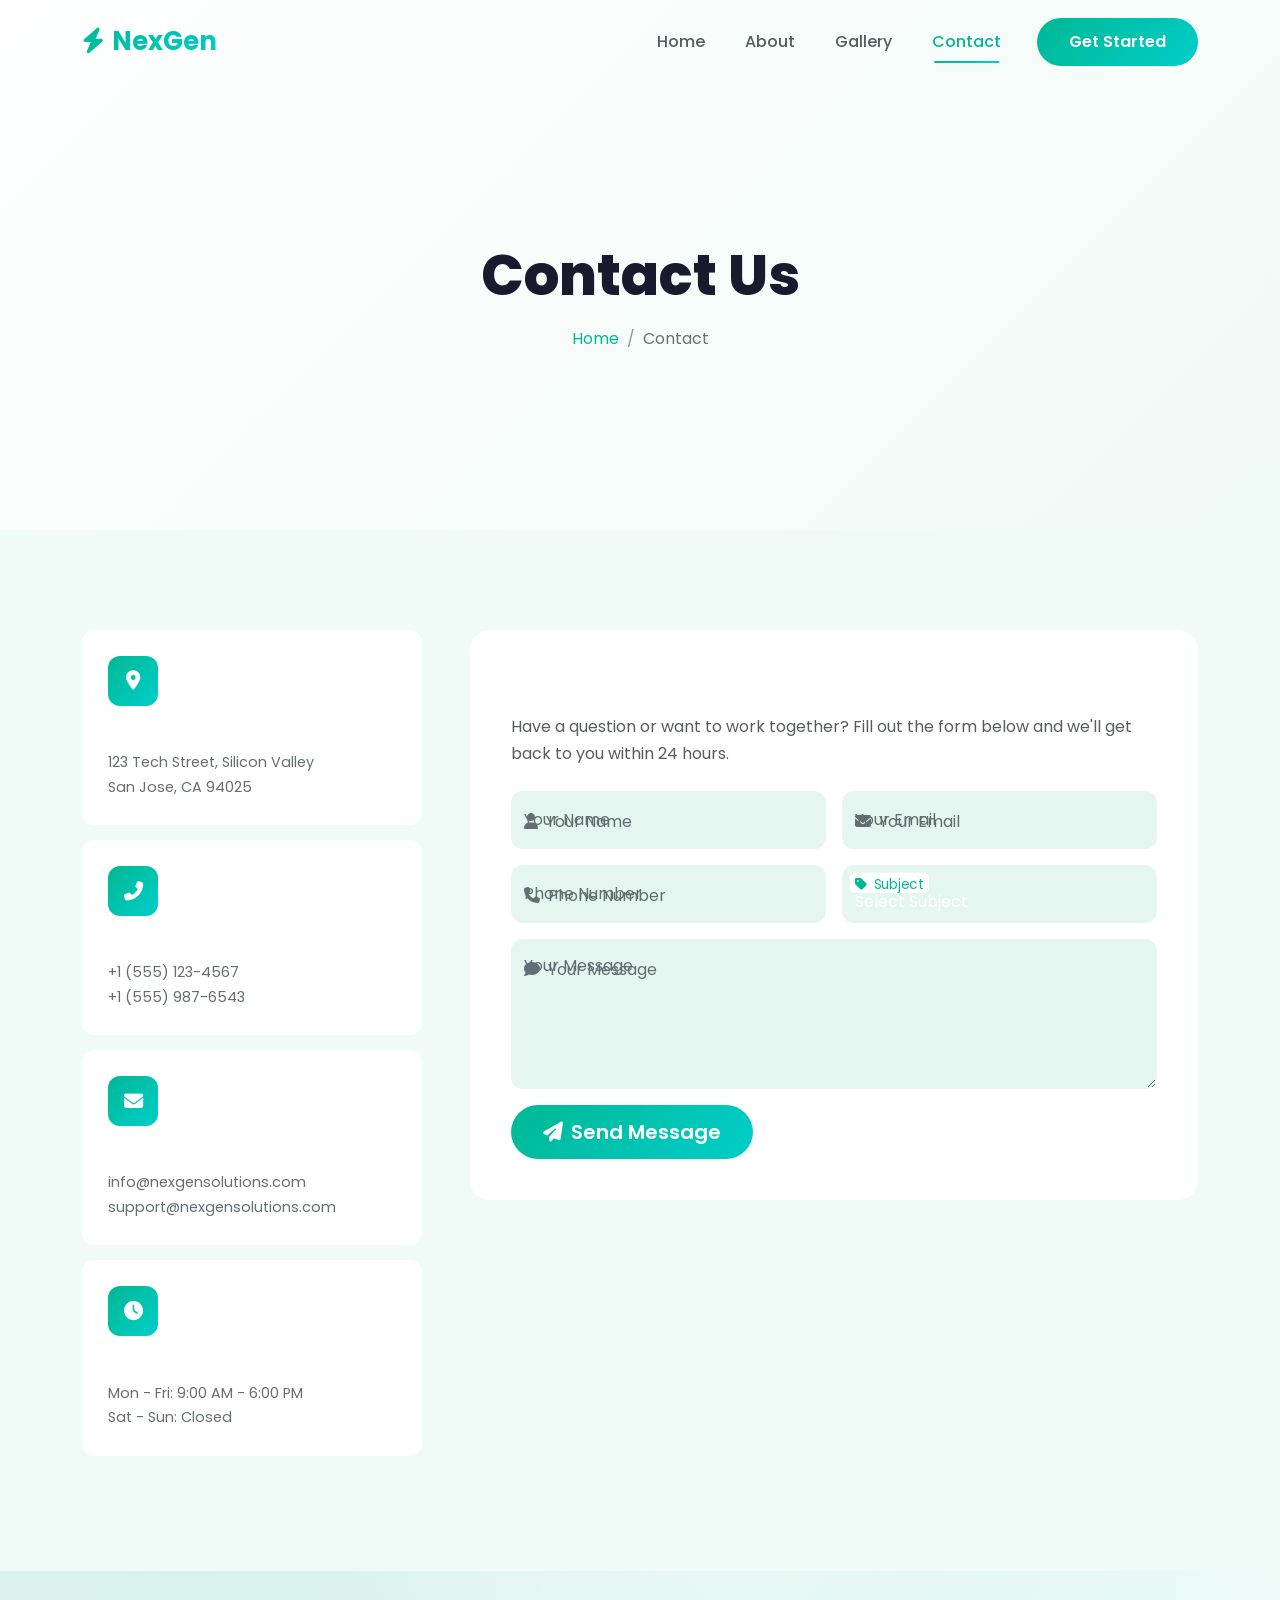
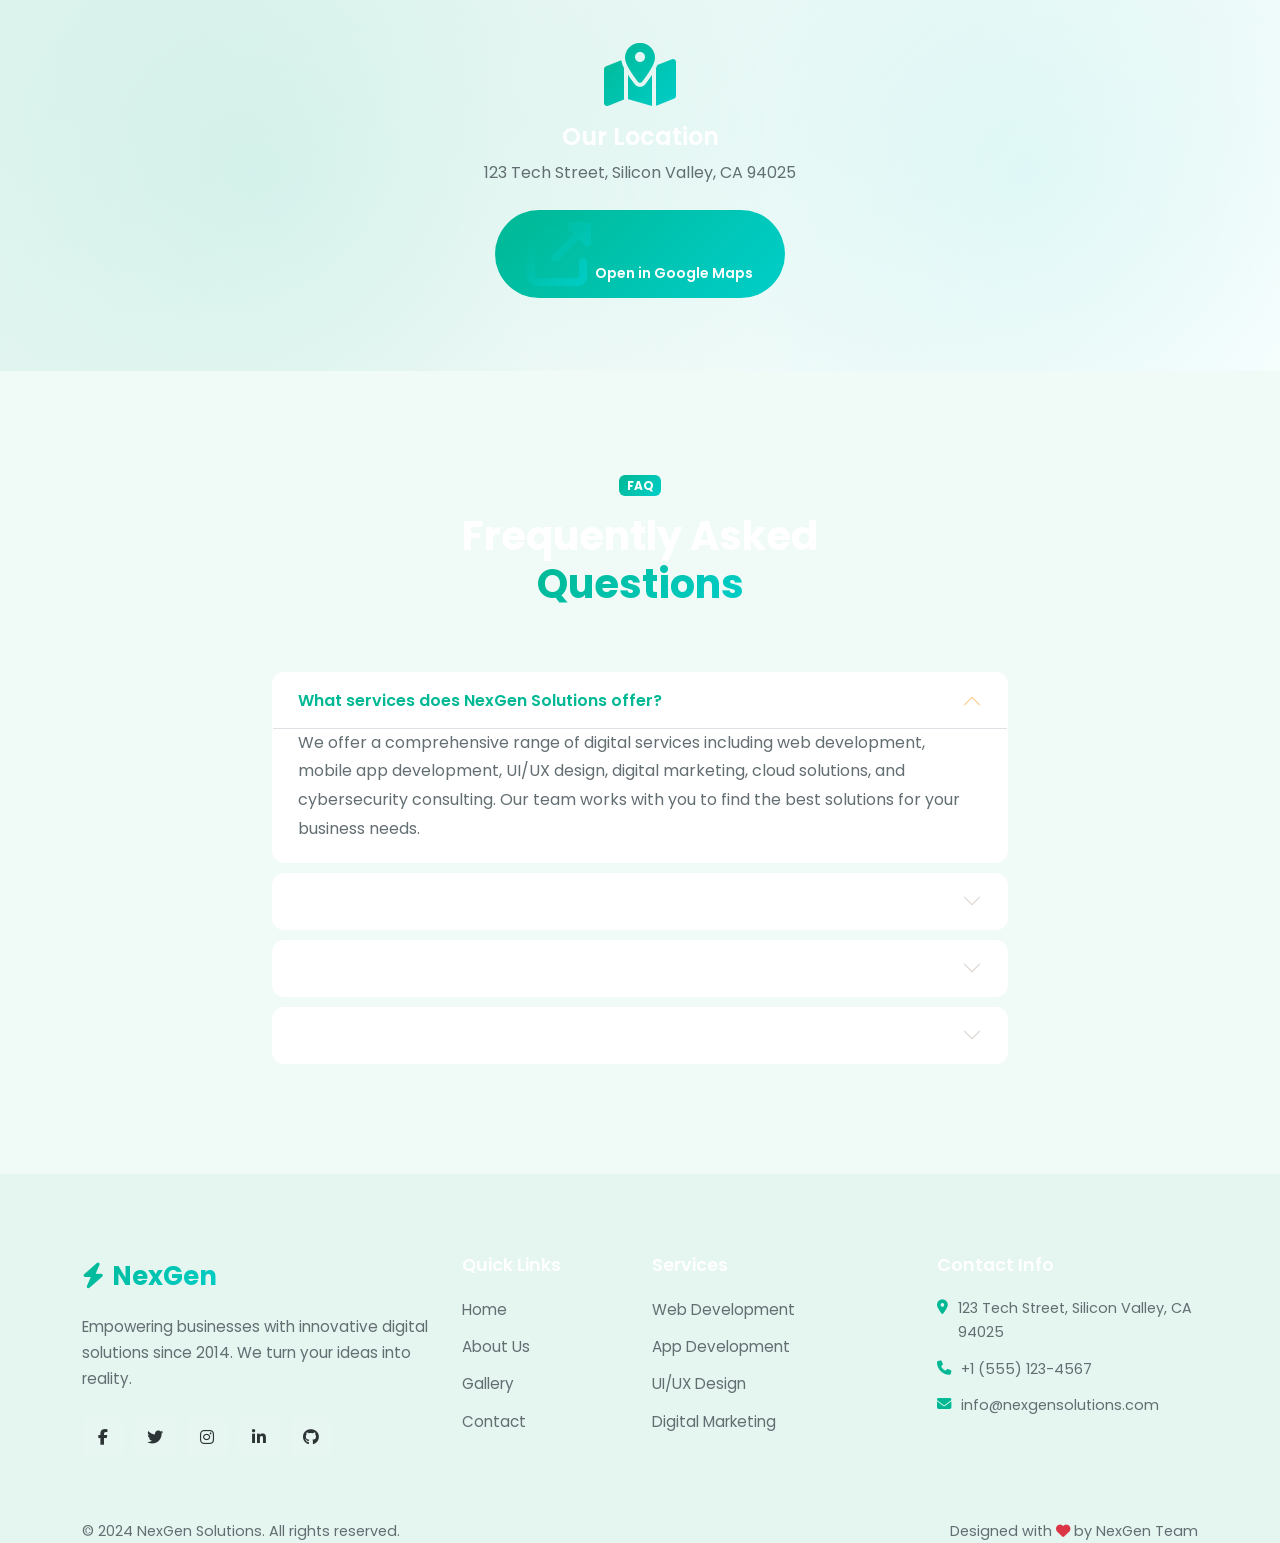
<file: contact.html>
<!DOCTYPE html>
<html lang="en">
<head>
    <meta charset="UTF-8">
    <meta name="viewport" content="width=device-width, initial-scale=1.0">
    <meta name="description" content="Get in touch with NexGen Solutions. Contact us for web development, app design, and digital marketing services.">
    <meta name="keywords" content="contact us, get in touch, support, inquiry, NexGen Solutions">
    <meta name="author" content="NexGen Solutions">
    <title>NexGen Solutions | Contact Us</title>
    <!-- Bootstrap 5 CSS -->
    <link href="https://cdn.jsdelivr.net/npm/bootstrap@5.3.2/dist/css/bootstrap.min.css" rel="stylesheet">
    <!-- Font Awesome -->
    <link rel="stylesheet" href="https://cdnjs.cloudflare.com/ajax/libs/font-awesome/6.5.1/css/all.min.css">
    <!-- Google Fonts -->
    <link href="https://fonts.googleapis.com/css2?family=Poppins:wght@300;400;500;600;700;800&display=swap" rel="stylesheet">
    <!-- Custom CSS -->
    <link rel="stylesheet" href="style.css">
</head>
<body>

    <!-- ==================== NAVIGATION ==================== -->
    <nav class="navbar navbar-expand-lg navbar-dark fixed-top" id="mainNav">
        <div class="container">
            <a class="navbar-brand fw-bold" href="index.html">
                <i class="fas fa-bolt me-2"></i>NexGen
            </a>
            <button class="navbar-toggler" type="button" data-bs-toggle="collapse" data-bs-target="#navbarNav" aria-controls="navbarNav" aria-expanded="false" aria-label="Toggle navigation">
                <span class="navbar-toggler-icon"></span>
            </button>
            <div class="collapse navbar-collapse" id="navbarNav">
                <ul class="navbar-nav ms-auto">
                    <li class="nav-item">
                        <a class="nav-link" href="index.html">Home</a>
                    </li>
                    <li class="nav-item">
                        <a class="nav-link" href="about.html">About</a>
                    </li>
                    <li class="nav-item">
                        <a class="nav-link" href="gallery.html">Gallery</a>
                    </li>
                    <li class="nav-item">
                        <a class="nav-link active" href="contact.html">Contact</a>
                    </li>
                </ul>
                <a href="contact.html" class="btn btn-accent ms-lg-3 mt-3 mt-lg-0">Get Started</a>
            </div>
        </div>
    </nav>

    <!-- ==================== PAGE HERO ==================== -->
    <section class="page-hero">
        <div class="hero-overlay"></div>
        <div class="container position-relative z-1">
            <div class="row min-vh-50 align-items-center">
                <div class="col-lg-8 mx-auto text-center">
                    <h1 class="page-hero-title animate__animated animate__fadeInUp">Contact Us</h1>
                    <nav aria-label="breadcrumb">
                        <ol class="breadcrumb justify-content-center animate__animated animate__fadeInUp animate__delay-1s">
                            <li class="breadcrumb-item"><a href="index.html">Home</a></li>
                            <li class="breadcrumb-item active" aria-current="page">Contact</li>
                        </ol>
                    </nav>
                </div>
            </div>
        </div>
    </section>

    <!-- ==================== CONTACT SECTION ==================== -->
    <section class="section-padding">
        <div class="container">
            <div class="row g-5">
                <!-- Contact Info Cards -->
                <div class="col-lg-4" data-aos="fade-right">
                    <div class="contact-info-card">
                        <div class="contact-info-icon">
                            <i class="fas fa-map-marker-alt"></i>
                        </div>
                        <h5>Our Address</h5>
                        <p>123 Tech Street, Silicon Valley<br>San Jose, CA 94025</p>
                    </div>
                    <div class="contact-info-card">
                        <div class="contact-info-icon">
                            <i class="fas fa-phone-alt"></i>
                        </div>
                        <h5>Phone Number</h5>
                        <p>+1 (555) 123-4567<br>+1 (555) 987-6543</p>
                    </div>
                    <div class="contact-info-card">
                        <div class="contact-info-icon">
                            <i class="fas fa-envelope"></i>
                        </div>
                        <h5>Email Address</h5>
                        <p>info@nexgensolutions.com<br>support@nexgensolutions.com</p>
                    </div>
                    <div class="contact-info-card">
                        <div class="contact-info-icon">
                            <i class="fas fa-clock"></i>
                        </div>
                        <h5>Working Hours</h5>
                        <p>Mon - Fri: 9:00 AM - 6:00 PM<br>Sat - Sun: Closed</p>
                    </div>
                </div>

                <!-- Contact Form -->
                <div class="col-lg-8" data-aos="fade-left">
                    <div class="contact-form-wrapper">
                        <h3 class="mb-2">Send Us a Message</h3>
                        <p class="text-muted mb-4">Have a question or want to work together? Fill out the form below and we'll get back to you within 24 hours.</p>
                        <form id="contactForm" novalidate>
                            <div class="row g-3">
                                <div class="col-md-6">
                                    <div class="form-floating">
                                        <input type="text" class="form-control" id="name" name="name" placeholder="Your Name" required>
                                        <label for="name"><i class="fas fa-user me-2"></i>Your Name</label>
                                        <div class="invalid-feedback">Please enter your name.</div>
                                    </div>
                                </div>
                                <div class="col-md-6">
                                    <div class="form-floating">
                                        <input type="email" class="form-control" id="email" name="email" placeholder="Your Email" required>
                                        <label for="email"><i class="fas fa-envelope me-2"></i>Your Email</label>
                                        <div class="invalid-feedback">Please enter a valid email address.</div>
                                    </div>
                                </div>
                                <div class="col-md-6">
                                    <div class="form-floating">
                                        <input type="tel" class="form-control" id="phone" name="phone" placeholder="Phone Number" required>
                                        <label for="phone"><i class="fas fa-phone me-2"></i>Phone Number</label>
                                        <div class="invalid-feedback">Please enter a valid phone number.</div>
                                    </div>
                                </div>
                                <div class="col-md-6">
                                    <div class="form-floating">
                                        <select class="form-select" id="subject" name="subject" required>
                                            <option value="" selected disabled>Select Subject</option>
                                            <option value="web">Web Development</option>
                                            <option value="app">App Development</option>
                                            <option value="design">UI/UX Design</option>
                                            <option value="marketing">Digital Marketing</option>
                                            <option value="other">Other</option>
                                        </select>
                                        <label for="subject"><i class="fas fa-tag me-2"></i>Subject</label>
                                        <div class="invalid-feedback">Please select a subject.</div>
                                    </div>
                                </div>
                                <div class="col-12">
                                    <div class="form-floating">
                                        <textarea class="form-control" id="message" name="message" placeholder="Your Message" style="height: 150px" required></textarea>
                                        <label for="message"><i class="fas fa-comment me-2"></i>Your Message</label>
                                        <div class="invalid-feedback">Please enter your message.</div>
                                    </div>
                                </div>
                                <div class="col-12">
                                    <button type="submit" class="btn btn-accent btn-lg" id="submitBtn">
                                        <i class="fas fa-paper-plane me-2"></i>Send Message
                                    </button>
                                    <div id="formSuccess" class="alert alert-success mt-3 d-none" role="alert">
                                        <i class="fas fa-check-circle me-2"></i>Thank you! Your message has been sent successfully. We'll get back to you soon.
                                    </div>
                                </div>
                            </div>
                        </form>
                    </div>
                </div>
            </div>
        </div>
    </section>

    <!-- ==================== MAP SECTION ==================== -->
    <section class="map-section">
        <div class="container-fluid p-0">
            <div class="map-wrapper">
                <div class="map-placeholder" id="mapPlaceholder">
                    <div class="map-overlay-content">
                        <i class="fas fa-map-marked-alt mb-3"></i>
                        <h4>Our Location</h4>
                        <p>123 Tech Street, Silicon Valley, CA 94025</p>
                        <a href="https://maps.google.com/?q=Silicon+Valley+CA" target="_blank" class="btn btn-accent btn-sm mt-2">
                            <i class="fas fa-external-link-alt me-1"></i>Open in Google Maps
                        </a>
                    </div>
                </div>
            </div>
        </div>
    </section>

    <!-- ==================== FAQ SECTION ==================== -->
    <section class="section-padding bg-dark-alt">
        <div class="container">
            <div class="row mb-5">
                <div class="col-lg-6 mx-auto text-center">
                    <span class="badge bg-accent mb-3">FAQ</span>
                    <h2 class="section-title">Frequently Asked <span class="text-gradient">Questions</span></h2>
                </div>
            </div>
            <div class="row">
                <div class="col-lg-8 mx-auto">
                    <div class="accordion" id="faqAccordion">
                        <div class="accordion-item">
                            <h2 class="accordion-header">
                                <button class="accordion-button" type="button" data-bs-toggle="collapse" data-bs-target="#faq1">
                                    What services does NexGen Solutions offer?
                                </button>
                            </h2>
                            <div id="faq1" class="accordion-collapse collapse show" data-bs-parent="#faqAccordion">
                                <div class="accordion-body">
                                    We offer a comprehensive range of digital services including web development, mobile app development, UI/UX design, digital marketing, cloud solutions, and cybersecurity consulting. Our team works with you to find the best solutions for your business needs.
                                </div>
                            </div>
                        </div>
                        <div class="accordion-item">
                            <h2 class="accordion-header">
                                <button class="accordion-button collapsed" type="button" data-bs-toggle="collapse" data-bs-target="#faq2">
                                    How long does a typical project take?
                                </button>
                            </h2>
                            <div id="faq2" class="accordion-collapse collapse" data-bs-parent="#faqAccordion">
                                <div class="accordion-body">
                                    Project timelines vary based on scope and complexity. A simple website may take 2-4 weeks, while a complex web application could take 3-6 months. We provide detailed timelines during our initial consultation and keep you updated throughout the process.
                                </div>
                            </div>
                        </div>
                        <div class="accordion-item">
                            <h2 class="accordion-header">
                                <button class="accordion-button collapsed" type="button" data-bs-toggle="collapse" data-bs-target="#faq3">
                                    Do you offer ongoing support and maintenance?
                                </button>
                            </h2>
                            <div id="faq3" class="accordion-collapse collapse" data-bs-parent="#faqAccordion">
                                <div class="accordion-body">
                                    Yes! We offer flexible maintenance and support packages to keep your digital products running smoothly. Our plans include regular updates, security patches, performance monitoring, and technical support.
                                </div>
                            </div>
                        </div>
                        <div class="accordion-item">
                            <h2 class="accordion-header">
                                <button class="accordion-button collapsed" type="button" data-bs-toggle="collapse" data-bs-target="#faq4">
                                    What is your pricing structure?
                                </button>
                            </h2>
                            <div id="faq4" class="accordion-collapse collapse" data-bs-parent="#faqAccordion">
                                <div class="accordion-body">
                                    Our pricing is project-based and depends on the requirements and scope. We offer competitive rates and transparent pricing with no hidden fees. Contact us for a free consultation and custom quote tailored to your needs.
                                </div>
                            </div>
                        </div>
                    </div>
                </div>
            </div>
        </div>
    </section>

    <!-- ==================== FOOTER ==================== -->
    <footer class="site-footer">
        <div class="container">
            <div class="row g-4">
                <div class="col-lg-4 col-md-6">
                    <div class="footer-brand">
                        <a href="index.html"><i class="fas fa-bolt me-2"></i>NexGen</a>
                    </div>
                    <p class="footer-desc">Empowering businesses with innovative digital solutions since 2014. We turn your ideas into reality.</p>
                    <div class="social-links">
                        <a href="#"><i class="fab fa-facebook-f"></i></a>
                        <a href="#"><i class="fab fa-twitter"></i></a>
                        <a href="#"><i class="fab fa-instagram"></i></a>
                        <a href="#"><i class="fab fa-linkedin-in"></i></a>
                        <a href="#"><i class="fab fa-github"></i></a>
                    </div>
                </div>
                <div class="col-lg-2 col-md-6">
                    <h5 class="footer-title">Quick Links</h5>
                    <ul class="footer-links">
                        <li><a href="index.html">Home</a></li>
                        <li><a href="about.html">About Us</a></li>
                        <li><a href="gallery.html">Gallery</a></li>
                        <li><a href="contact.html">Contact</a></li>
                    </ul>
                </div>
                <div class="col-lg-3 col-md-6">
                    <h5 class="footer-title">Services</h5>
                    <ul class="footer-links">
                        <li><a href="#">Web Development</a></li>
                        <li><a href="#">App Development</a></li>
                        <li><a href="#">UI/UX Design</a></li>
                        <li><a href="#">Digital Marketing</a></li>
                    </ul>
                </div>
                <div class="col-lg-3 col-md-6">
                    <h5 class="footer-title">Contact Info</h5>
                    <ul class="footer-contact">
                        <li><i class="fas fa-map-marker-alt"></i> 123 Tech Street, Silicon Valley, CA 94025</li>
                        <li><i class="fas fa-phone"></i> +1 (555) 123-4567</li>
                        <li><i class="fas fa-envelope"></i> info@nexgensolutions.com</li>
                    </ul>
                </div>
            </div>
            <hr class="footer-divider">
            <div class="row align-items-center">
                <div class="col-md-6 text-center text-md-start">
                    <p class="footer-copyright">&copy; 2024 NexGen Solutions. All rights reserved.</p>
                </div>
                <div class="col-md-6 text-center text-md-end">
                    <p class="footer-copyright">Designed with <i class="fas fa-heart text-danger"></i> by NexGen Team</p>
                </div>
            </div>
        </div>
    </footer>

    <!-- Back to Top Button -->
    <a href="#hero" class="back-to-top" id="backToTop">
        <i class="fas fa-chevron-up"></i>
    </a>

    <!-- Bootstrap JS -->
    <script src="https://cdn.jsdelivr.net/npm/bootstrap@5.3.2/dist/js/bootstrap.bundle.min.js"></script>
    <!-- Custom JS -->
    <script src="script.js"></script>
</body>
</html>
</file>
<file: style.css>
/* ========================================
   NexGen Solutions - Main Stylesheet
   ======================================== */

/* ==================== CSS VARIABLES ==================== */
:root {
    --primary: #00b894;
    --primary-dark: #00a381;
    --accent: #00b894;
    --accent-dark: #009b7d;
    --dark: #f0faf7;
    --dark-alt: #e5f5f0;
    --dark-card: #ffffff;
    --dark-lighter: #f8fdfb;
    --gray-100: #f8f9fa;
    --gray-200: #e9ecef;
    --gray-300: #dee2e6;
    --gray-400: #ced4da;
    --gray-500: #6c757d;
    --gray-600: #495057;
    --text-light: #2d3436;
    --text-muted: #636e72;
    --gradient-primary: linear-gradient(135deg, #00b894, #00cec9);
    --gradient-accent: linear-gradient(135deg, #00cec9, #00b894);
    --shadow: 0 10px 40px rgba(0, 0, 0, 0.08);
    --shadow-lg: 0 20px 60px rgba(0, 0, 0, 0.12);
    --transition: all 0.3s cubic-bezier(0.4, 0, 0.2, 1);
    --radius: 12px;
    --radius-lg: 20px;
}

/* ==================== GLOBAL STYLES ==================== */
* {
    margin: 0;
    padding: 0;
    box-sizing: border-box;
}

html {
    scroll-behavior: smooth;
    scroll-padding-top: 80px;
}

body {
    font-family: 'Poppins', sans-serif;
    background-color: var(--dark);
    color: var(--text-light);
    line-height: 1.7;
    overflow-x: hidden;
}

::selection {
    background: var(--primary);
    color: white;
}

::-webkit-scrollbar {
    width: 8px;
}

::-webkit-scrollbar-track {
    background: var(--dark);
}

::-webkit-scrollbar-thumb {
    background: var(--primary);
    border-radius: 4px;
}

::-webkit-scrollbar-thumb:hover {
    background: var(--accent);
}

a {
    text-decoration: none;
    color: var(--accent);
    transition: var(--transition);
}

a:hover {
    color: var(--primary-dark);
}

img {
    max-width: 100%;
    height: auto;
}

/* ==================== UTILITY CLASSES ==================== */
.text-gradient {
    background: var(--gradient-primary);
    -webkit-background-clip: text;
    -webkit-text-fill-color: transparent;
    background-clip: text;
}

.bg-accent {
    background: var(--gradient-primary) !important;
    border: none;
}

.bg-accent-soft {
    background: rgba(0, 206, 201, 0.15);
    color: var(--accent);
    border: 1px solid rgba(0, 206, 201, 0.3);
}

.btn-accent {
    background: var(--gradient-primary);
    color: white;
    border: none;
    padding: 12px 32px;
    border-radius: 50px;
    font-weight: 600;
    transition: var(--transition);
    position: relative;
    overflow: hidden;
}

.btn-accent::before {
    content: '';
    position: absolute;
    top: 0;
    left: -100%;
    width: 100%;
    height: 100%;
    background: linear-gradient(90deg, transparent, rgba(255,255,255,0.2), transparent);
    transition: 0.5s;
}

.btn-accent:hover {
    transform: translateY(-3px);
    box-shadow: 0 10px 30px rgba(0, 184, 148, 0.4);
    color: white;
}

.btn-accent:hover::before {
    left: 100%;
}

.section-padding {
    padding: 100px 0;
}

.section-title {
    font-size: 2.5rem;
    font-weight: 700;
    color: white;
    margin-bottom: 1rem;
}

.z-1 {
    position: relative;
    z-index: 1;
}

/* ==================== NAVIGATION ==================== */
#mainNav {
    padding: 15px 0;
    transition: var(--transition);
    background: transparent;
}

#mainNav.scrolled {
    background: rgba(255, 255, 255, 0.95);
    backdrop-filter: blur(20px);
    padding: 10px 0;
    box-shadow: 0 5px 30px rgba(0, 0, 0, 0.1);
}

#mainNav .navbar-brand {
    font-size: 1.6rem;
    background: var(--gradient-primary);
    -webkit-background-clip: text;
    -webkit-text-fill-color: transparent;
    background-clip: text;
}

#mainNav .nav-link {
    color: rgba(45, 52, 54, 0.8);
    font-weight: 500;
    padding: 8px 20px !important;
    position: relative;
    transition: var(--transition);
}

#mainNav .nav-link::after {
    content: '';
    position: absolute;
    bottom: 0;
    left: 50%;
    width: 0;
    height: 2px;
    background: var(--gradient-primary);
    transition: var(--transition);
    transform: translateX(-50%);
}

#mainNav .nav-link:hover,
#mainNav .nav-link.active {
    color: var(--primary);
}

#mainNav .nav-link:hover::after,
#mainNav .nav-link.active::after {
    width: 60%;
}

/* ==================== HERO SECTION ==================== */
.hero-section {
    min-height: 100vh;
    background: url('https://images.unsplash.com/photo-1451187580459-43490279c0fa?w=1920&h=1080&fit=crop') center/cover no-repeat;
    position: relative;
    display: flex;
    align-items: center;
}

.hero-overlay {
    position: absolute;
    inset: 0;
    background: linear-gradient(135deg, rgba(255, 255, 255, 0.7), rgba(240, 250, 247, 0.6));
}

.hero-particles {
    position: absolute;
    inset: 0;
    overflow: hidden;
}

.hero-title {
    font-size: 4rem;
    font-weight: 800;
    color: #1a1a2e;
    line-height: 1.1;
    margin-bottom: 1.5rem;
}

.hero-subtitle {
    font-size: 1.2rem;
    color: #4a4a6a;
    max-width: 600px;
    margin-bottom: 2rem;
}

.hero-buttons .btn {
    margin-bottom: 10px;
}

.hero-stats {
    display: flex;
    gap: 40px;
}

.stat-item h3 {
    font-size: 2.5rem;
    font-weight: 800;
    background: var(--gradient-primary);
    -webkit-background-clip: text;
    -webkit-text-fill-color: transparent;
    background-clip: text;
    margin-bottom: 0;
}

.stat-item p {
    color: #636e72;
    font-size: 0.9rem;
    margin-bottom: 0;
}

/* Scroll Indicator */
.hero-scroll {
    position: absolute;
    bottom: 30px;
    left: 50%;
    transform: translateX(-50%);
    z-index: 1;
}

.scroll-indicator {
    display: flex;
    flex-direction: column;
    align-items: center;
    color: rgba(45, 52, 54, 0.6);
    font-size: 0.8rem;
    text-decoration: none;
}

.mouse {
    width: 26px;
    height: 40px;
    border: 2px solid rgba(45, 52, 54, 0.4);
    border-radius: 13px;
    position: relative;
    margin-bottom: 10px;
}

.wheel {
    width: 4px;
    height: 8px;
    background: var(--accent);
    border-radius: 2px;
    position: absolute;
    top: 6px;
    left: 50%;
    transform: translateX(-50%);
    animation: scroll-wheel 1.5s ease-in-out infinite;
}

@keyframes scroll-wheel {
    0%, 100% { opacity: 1; transform: translateX(-50%) translateY(0); }
    50% { opacity: 0.3; transform: translateX(-50%) translateY(12px); }
}

/* ==================== PAGE HERO (Inner Pages) ==================== */
.page-hero {
    min-height: 50vh;
    background: url('https://images.unsplash.com/photo-1488590528505-98d2b5aba04b?w=1920&h=800&fit=crop') center/cover no-repeat;
    position: relative;
    display: flex;
    align-items: center;
    padding-top: 80px;
}

.page-hero::before {
    content: '';
    position: absolute;
    inset: 0;
    background: linear-gradient(135deg, rgba(255, 255, 255, 0.8), rgba(240, 250, 247, 0.7));
}

.page-hero-title {
    font-size: 3.5rem;
    font-weight: 800;
    color: #1a1a2e;
    margin-bottom: 1rem;
}

.page-hero .breadcrumb {
    background: transparent;
}

.page-hero .breadcrumb-item a {
    color: var(--primary);
}

.page-hero .breadcrumb-item.active {
    color: rgba(45, 52, 54, 0.7);
}

.page-hero .breadcrumb-item + .breadcrumb-item::before {
    color: rgba(45, 52, 54, 0.5);
}

.min-vh-50 {
    min-height: 50vh;
}

/* ==================== FEATURE CARDS ==================== */
.feature-card {
    background: var(--dark-card);
    border: 1px solid rgba(0, 0, 0, 0.06);
    border-radius: var(--radius-lg);
    padding: 40px 30px;
    transition: var(--transition);
    height: 100%;
    position: relative;
    overflow: hidden;
    box-shadow: var(--shadow);
}

.feature-card::before {
    content: '';
    position: absolute;
    top: 0;
    left: 0;
    right: 0;
    height: 3px;
    background: var(--gradient-primary);
    transform: scaleX(0);
    transition: var(--transition);
}

.feature-card:hover {
    transform: translateY(-10px);
    border-color: rgba(0, 184, 148, 0.3);
    box-shadow: 0 20px 50px rgba(0, 184, 148, 0.12);
}

.feature-card:hover::before {
    transform: scaleX(1);
}

.feature-icon {
    width: 70px;
    height: 70px;
    background: var(--gradient-primary);
    border-radius: 16px;
    display: flex;
    align-items: center;
    justify-content: center;
    font-size: 1.5rem;
    color: white;
    margin-bottom: 1.5rem;
    transition: var(--transition);
}

.feature-card:hover .feature-icon {
    transform: rotateY(180deg);
}

.feature-card h4 {
    color: #1a1a2e;
    font-weight: 600;
    margin-bottom: 1rem;
}

.feature-card p {
    color: #636e72;
    margin-bottom: 1.5rem;
}

.feature-link {
    color: var(--accent);
    font-weight: 500;
    font-size: 0.95rem;
}

.feature-link:hover {
    color: var(--primary-dark);
}

/* ==================== ABOUT SECTION ==================== */
.about-image-wrapper {
    position: relative;
}

.about-image-wrapper img {
    transition: var(--transition);
}

.about-image-wrapper:hover img {
    transform: scale(1.02);
}

.experience-badge {
    position: absolute;
    bottom: -20px;
    right: -20px;
    background: var(--gradient-primary);
    color: white;
    padding: 25px;
    border-radius: var(--radius-lg);
    text-align: center;
    box-shadow: var(--shadow-lg);
}

.experience-badge h3 {
    font-size: 2.5rem;
    font-weight: 800;
    margin-bottom: 0;
    line-height: 1;
}

.experience-badge p {
    font-size: 0.85rem;
    margin-bottom: 0;
    opacity: 0.9;
}

.check-icon {
    width: 30px;
    height: 30px;
    min-width: 30px;
    background: rgba(0, 206, 201, 0.15);
    border-radius: 50%;
    display: flex;
    align-items: center;
    justify-content: center;
    color: var(--accent);
    font-size: 0.75rem;
}

/* ==================== CTA SECTION ==================== */
.cta-section {
    background: var(--gradient-primary);
    padding: 60px 0;
    position: relative;
    overflow: hidden;
}

.cta-section::before {
    content: '';
    position: absolute;
    top: -50%;
    right: -20%;
    width: 400px;
    height: 400px;
    background: rgba(255, 255, 255, 0.1);
    border-radius: 50%;
}

.cta-section::after {
    content: '';
    position: absolute;
    bottom: -30%;
    left: -10%;
    width: 300px;
    height: 300px;
    background: rgba(255, 255, 255, 0.05);
    border-radius: 50%;
}

.cta-title {
    color: white;
    font-size: 2.2rem;
    font-weight: 700;
}

.cta-text {
    color: rgba(255, 255, 255, 0.9);
    font-size: 1.1rem;
    margin-bottom: 0;
}

/* ==================== TESTIMONIAL CARDS ==================== */
.testimonial-card {
    background: var(--dark-card);
    border: 1px solid rgba(0, 0, 0, 0.06);
    border-radius: var(--radius-lg);
    padding: 35px;
    height: 100%;
    transition: var(--transition);
    box-shadow: var(--shadow);
}

.testimonial-card:hover {
    transform: translateY(-5px);
    border-color: rgba(0, 184, 148, 0.3);
}

.stars {
    color: #ffc107;
    margin-bottom: 1rem;
    font-size: 0.9rem;
}

.stars i {
    margin-right: 2px;
}

.testimonial-text {
    color: #4a4a6a;
    font-style: italic;
    margin-bottom: 1.5rem;
    line-height: 1.8;
}

.testimonial-author {
    display: flex;
    align-items: center;
    gap: 15px;
}

.author-img {
    width: 50px;
    height: 50px;
    border-radius: 50%;
    object-fit: cover;
    border: 2px solid var(--primary);
}

.testimonial-author h5 {
    color: #1a1a2e;
    font-weight: 600;
    font-size: 1rem;
    margin-bottom: 0;
}

.testimonial-author span {
    color: #636e72;
    font-size: 0.85rem;
}

/* ==================== MISSION CARDS ==================== */
.mission-card {
    background: var(--dark-card);
    border: 1px solid rgba(0, 0, 0, 0.06);
    border-radius: var(--radius-lg);
    padding: 40px;
    text-align: center;
    height: 100%;
    transition: var(--transition);
    box-shadow: var(--shadow);
}

.mission-card:hover {
    transform: translateY(-5px);
    border-color: rgba(0, 206, 201, 0.3);
}

.mission-icon {
    width: 80px;
    height: 80px;
    background: var(--gradient-primary);
    border-radius: 50%;
    display: flex;
    align-items: center;
    justify-content: center;
    font-size: 2rem;
    color: white;
    margin: 0 auto 1.5rem;
}

.mission-card h3 {
    color: #1a1a2e;
    font-weight: 700;
    margin-bottom: 1rem;
}

.mission-card p {
    color: #636e72;
    margin-bottom: 0;
}

/* ==================== VALUE CARDS ==================== */
.value-card {
    background: var(--dark-card);
    border: 1px solid rgba(0, 0, 0, 0.06);
    border-radius: var(--radius-lg);
    padding: 35px 25px;
    text-align: center;
    height: 100%;
    transition: var(--transition);
    box-shadow: var(--shadow);
}

.value-card:hover {
    transform: translateY(-8px);
    border-color: rgba(0, 184, 148, 0.3);
    box-shadow: 0 15px 40px rgba(0, 184, 148, 0.15);
}

.value-icon {
    font-size: 2.5rem;
    background: var(--gradient-primary);
    -webkit-background-clip: text;
    -webkit-text-fill-color: transparent;
    background-clip: text;
    margin-bottom: 1rem;
}

.value-card h5 {
    color: #1a1a2e;
    font-weight: 600;
    margin-bottom: 0.75rem;
}

.value-card p {
    color: #636e72;
    font-size: 0.9rem;
    margin-bottom: 0;
}

/* ==================== SERVICE CARDS ==================== */
.service-card {
    background: var(--dark-card);
    border: 1px solid rgba(0, 0, 0, 0.06);
    border-radius: var(--radius-lg);
    padding: 40px 30px;
    height: 100%;
    transition: var(--transition);
    position: relative;
    box-shadow: var(--shadow);
}

.service-card.featured {
    border-color: var(--primary);
    background: linear-gradient(135deg, rgba(0, 184, 148, 0.08), rgba(0, 206, 201, 0.04));
}

.service-card:hover {
    transform: translateY(-5px);
}

.service-icon {
    width: 60px;
    height: 60px;
    background: var(--gradient-primary);
    border-radius: 14px;
    display: flex;
    align-items: center;
    justify-content: center;
    font-size: 1.3rem;
    color: white;
    margin-bottom: 1.5rem;
}

.service-card h5 {
    color: #1a1a2e;
    font-weight: 600;
    margin-bottom: 0.75rem;
}

.service-card p {
    color: #636e72;
    margin-bottom: 1.5rem;
}

.service-list {
    list-style: none;
    padding: 0;
    margin: 0;
}

.service-list li {
    color: #4a4a6a;
    font-size: 0.9rem;
    padding: 5px 0;
}

.service-list li i {
    color: var(--accent);
}

/* ==================== TEAM CARDS ==================== */
.team-card {
    background: var(--dark-card);
    border: 1px solid rgba(0, 0, 0, 0.06);
    border-radius: var(--radius-lg);
    overflow: hidden;
    transition: var(--transition);
    text-align: center;
    box-shadow: var(--shadow);
}

.team-card:hover {
    transform: translateY(-8px);
    border-color: rgba(0, 184, 148, 0.3);
}

.team-img-wrapper {
    position: relative;
    overflow: hidden;
}

.team-img {
    width: 100%;
    height: 280px;
    object-fit: cover;
    transition: var(--transition);
}

.team-card:hover .team-img {
    transform: scale(1.1);
}

.team-social {
    position: absolute;
    bottom: 0;
    left: 0;
    right: 0;
    background: linear-gradient(transparent, rgba(255, 255, 255, 0.95));
    padding: 40px 20px 20px;
    display: flex;
    justify-content: center;
    gap: 12px;
    transform: translateY(100%);
    transition: var(--transition);
}

.team-card:hover .team-social {
    transform: translateY(0);
}

.team-social a {
    width: 40px;
    height: 40px;
    background: rgba(0, 184, 148, 0.1);
    border-radius: 50%;
    display: flex;
    align-items: center;
    justify-content: center;
    color: var(--primary);
    transition: var(--transition);
}

.team-social a:hover {
    background: var(--primary);
    transform: translateY(-3px);
}

.team-info {
    padding: 20px;
}

.team-info h5 {
    color: #1a1a2e;
    font-weight: 600;
    margin-bottom: 0.25rem;
}

.team-info span {
    color: var(--accent);
    font-size: 0.9rem;
}

/* ==================== GALLERY ==================== */
.gallery-filters {
    display: flex;
    flex-wrap: wrap;
    justify-content: center;
    gap: 10px;
}

.filter-btn {
    background: var(--dark-card);
    border: 1px solid rgba(255, 255, 255, 0.1);
    color: var(--text-light);
    padding: 10px 24px;
    border-radius: 50px;
    font-family: 'Poppins', sans-serif;
    font-weight: 500;
    font-size: 0.9rem;
    cursor: pointer;
    transition: var(--transition);
}

.filter-btn:hover,
.filter-btn.active {
    background: var(--gradient-primary);
    border-color: transparent;
    color: white;
}

.gallery-card {
    position: relative;
    border-radius: var(--radius);
    overflow: hidden;
    cursor: pointer;
}

.gallery-card img {
    width: 100%;
    height: 280px;
    object-fit: cover;
    transition: var(--transition);
}

.gallery-overlay {
    position: absolute;
    inset: 0;
    background: linear-gradient(135deg, rgba(0, 184, 148, 0.9), rgba(0, 206, 201, 0.9));
    display: flex;
    align-items: center;
    justify-content: center;
    opacity: 0;
    transition: var(--transition);
}

.gallery-card:hover .gallery-overlay {
    opacity: 1;
}

.gallery-card:hover img {
    transform: scale(1.1);
}

.gallery-overlay-content {
    text-align: center;
    color: white;
    transform: translateY(20px);
    transition: var(--transition);
}

.gallery-card:hover .gallery-overlay-content {
    transform: translateY(0);
}

.gallery-overlay-content h5 {
    font-weight: 600;
    margin-bottom: 0.25rem;
}

.gallery-overlay-content p {
    margin-bottom: 1rem;
    font-size: 0.9rem;
    opacity: 0.9;
}

.gallery-zoom {
    width: 50px;
    height: 50px;
    background: rgba(255, 255, 255, 0.2);
    border-radius: 50%;
    display: inline-flex;
    align-items: center;
    justify-content: center;
    color: white;
    font-size: 1.1rem;
    transition: var(--transition);
}

.gallery-zoom:hover {
    background: white;
    color: var(--primary);
}

/* Gallery Item Animations */
.gallery-item {
    transition: var(--transition);
}

.gallery-item.hidden {
    display: none;
}

/* ==================== LIGHTBOX ==================== */
.lightbox-modal {
    position: fixed;
    inset: 0;
    background: rgba(0, 0, 0, 0.95);
    z-index: 9999;
    display: none;
    align-items: center;
    justify-content: center;
    opacity: 0;
    transition: opacity 0.3s ease;
}

.lightbox-modal.active {
    display: flex;
    opacity: 1;
}

.lightbox-content {
    max-width: 90%;
    max-height: 85vh;
}

.lightbox-content img {
    max-width: 100%;
    max-height: 85vh;
    border-radius: var(--radius);
    object-fit: contain;
}

.lightbox-close {
    position: absolute;
    top: 20px;
    right: 30px;
    background: none;
    border: none;
    color: white;
    font-size: 2.5rem;
    cursor: pointer;
    transition: var(--transition);
    z-index: 10;
}

.lightbox-close:hover {
    color: var(--accent);
    transform: rotate(90deg);
}

.lightbox-prev,
.lightbox-next {
    position: absolute;
    top: 50%;
    transform: translateY(-50%);
    background: rgba(255, 255, 255, 0.1);
    border: none;
    color: white;
    font-size: 1.5rem;
    width: 50px;
    height: 50px;
    border-radius: 50%;
    cursor: pointer;
    transition: var(--transition);
    display: flex;
    align-items: center;
    justify-content: center;
}

.lightbox-prev { left: 20px; }
.lightbox-next { right: 20px; }

.lightbox-prev:hover,
.lightbox-next:hover {
    background: var(--primary);
}

.lightbox-counter {
    position: absolute;
    bottom: 20px;
    left: 50%;
    transform: translateX(-50%);
    color: rgba(255, 255, 255, 0.7);
    font-size: 0.9rem;
}

/* ==================== CONTACT FORM ==================== */
.contact-form-wrapper {
    background: var(--dark-card);
    border: 1px solid rgba(255, 255, 255, 0.05);
    border-radius: var(--radius-lg);
    padding: 40px;
}

.contact-form-wrapper h3 {
    color: white;
    font-weight: 700;
}

.form-floating .form-control,
.form-floating .form-select {
    background: var(--dark-alt);
    border: 1px solid rgba(255, 255, 255, 0.1);
    color: white;
    border-radius: var(--radius);
    transition: var(--transition);
}

.form-floating .form-control:focus,
.form-floating .form-select:focus {
    border-color: var(--primary);
    box-shadow: 0 0 0 3px rgba(0, 184, 148, 0.2);
}

.form-floating .form-control::placeholder {
    color: var(--text-muted);
}

.form-floating > label {
    color: var(--text-muted);
}

.form-floating > .form-control:focus ~ label,
.form-floating > .form-control:not(:placeholder-shown) ~ label,
.form-floating > .form-select ~ label {
    color: var(--accent);
}

.form-control.is-invalid,
.form-select.is-invalid {
    border-color: #dc3545;
}

.invalid-feedback {
    font-size: 0.8rem;
}

/* ==================== CONTACT INFO CARDS ==================== */
.contact-info-card {
    background: var(--dark-card);
    border: 1px solid rgba(255, 255, 255, 0.05);
    border-radius: var(--radius);
    padding: 25px;
    margin-bottom: 15px;
    transition: var(--transition);
}

.contact-info-card:hover {
    border-color: rgba(0, 184, 148, 0.3);
    transform: translateX(5px);
}

.contact-info-icon {
    width: 50px;
    height: 50px;
    background: var(--gradient-primary);
    border-radius: 12px;
    display: flex;
    align-items: center;
    justify-content: center;
    font-size: 1.2rem;
    color: white;
    margin-bottom: 1rem;
}

.contact-info-card h5 {
    color: white;
    font-weight: 600;
    font-size: 1.05rem;
    margin-bottom: 0.5rem;
}

.contact-info-card p {
    color: var(--text-muted);
    margin-bottom: 0;
    font-size: 0.9rem;
}

/* ==================== MAP SECTION ==================== */
.map-wrapper {
    height: 400px;
}

.map-placeholder {
    width: 100%;
    height: 100%;
    background: linear-gradient(135deg, var(--dark-alt), var(--dark-card));
    display: flex;
    align-items: center;
    justify-content: center;
    position: relative;
    overflow: hidden;
}

.map-placeholder::before {
    content: '';
    position: absolute;
    inset: 0;
    background-image:
        radial-gradient(circle at 20% 50%, rgba(0, 184, 148, 0.1) 0%, transparent 50%),
        radial-gradient(circle at 80% 50%, rgba(0, 206, 201, 0.1) 0%, transparent 50%);
}

.map-overlay-content {
    text-align: center;
    z-index: 1;
}

.map-overlay-content i {
    font-size: 4rem;
    background: var(--gradient-primary);
    -webkit-background-clip: text;
    -webkit-text-fill-color: transparent;
    background-clip: text;
}

.map-overlay-content h4 {
    color: white;
    font-weight: 600;
}

.map-overlay-content p {
    color: var(--text-muted);
}

/* ==================== FOOTER ==================== */
.site-footer {
    background: var(--dark-alt);
    padding: 80px 0 0;
    border-top: 1px solid rgba(255, 255, 255, 0.05);
}

.footer-brand a {
    font-size: 1.6rem;
    font-weight: 700;
    background: var(--gradient-primary);
    -webkit-background-clip: text;
    -webkit-text-fill-color: transparent;
    background-clip: text;
}

.footer-desc {
    color: var(--text-muted);
    margin: 1rem 0 1.5rem;
    font-size: 0.95rem;
}

.social-links {
    display: flex;
    gap: 10px;
}

.social-links a {
    width: 42px;
    height: 42px;
    background: rgba(255, 255, 255, 0.08);
    border-radius: 10px;
    display: flex;
    align-items: center;
    justify-content: center;
    color: var(--text-light);
    transition: var(--transition);
}

.social-links a:hover {
    background: var(--gradient-primary);
    color: white;
    transform: translateY(-3px);
}

.footer-title {
    color: white;
    font-weight: 600;
    font-size: 1.1rem;
    margin-bottom: 1.25rem;
}

.footer-links {
    list-style: none;
    padding: 0;
}

.footer-links li {
    margin-bottom: 10px;
}

.footer-links a {
    color: var(--text-muted);
    font-size: 0.95rem;
    transition: var(--transition);
}

.footer-links a:hover {
    color: var(--accent);
    padding-left: 5px;
}

.footer-contact {
    list-style: none;
    padding: 0;
}

.footer-contact li {
    color: var(--text-muted);
    font-size: 0.9rem;
    margin-bottom: 12px;
    display: flex;
    align-items: flex-start;
    gap: 10px;
}

.footer-contact li i {
    color: var(--accent);
    margin-top: 4px;
}

.footer-divider {
    border-color: rgba(255, 255, 255, 0.08);
    margin: 40px 0 20px;
}

.footer-copyright {
    color: var(--text-muted);
    font-size: 0.9rem;
    margin-bottom: 0;
}

/* ==================== BACK TO TOP ==================== */
.back-to-top {
    position: fixed;
    bottom: 30px;
    right: 30px;
    width: 48px;
    height: 48px;
    background: var(--gradient-primary);
    border-radius: 50%;
    display: flex;
    align-items: center;
    justify-content: center;
    color: white;
    font-size: 1rem;
    opacity: 0;
    visibility: hidden;
    transition: var(--transition);
    z-index: 999;
    box-shadow: 0 5px 20px rgba(0, 184, 148, 0.4);
}

.back-to-top.visible {
    opacity: 1;
    visibility: visible;
}

.back-to-top:hover {
    color: white;
    transform: translateY(-5px);
}

/* ==================== ANIMATIONS ==================== */
@keyframes fadeInUp {
    from {
        opacity: 0;
        transform: translateY(30px);
    }
    to {
        opacity: 1;
        transform: translateY(0);
    }
}

@keyframes fadeInDown {
    from {
        opacity: 0;
        transform: translateY(-30px);
    }
    to {
        opacity: 1;
        transform: translateY(0);
    }
}

.animate__animated {
    animation-duration: 1s;
    animation-fill-mode: both;
}

.animate__fadeInUp {
    animation-name: fadeInUp;
}

.animate__fadeInDown {
    animation-name: fadeInDown;
}

.animate__delay-1s {
    animation-delay: 0.3s;
}

/* ==================== RESPONSIVE DESIGN ==================== */

/* Tablet */
@media (max-width: 991.98px) {
    .hero-title {
        font-size: 3rem;
    }

    .page-hero-title {
        font-size: 2.5rem;
    }

    .section-title {
        font-size: 2rem;
    }

    .hero-stats {
        gap: 25px;
    }

    .stat-item h3 {
        font-size: 2rem;
    }

    .cta-title {
        font-size: 1.8rem;
    }

    .experience-badge {
        bottom: -15px;
        right: 15px;
        padding: 20px;
    }

    .experience-badge h3 {
        font-size: 2rem;
    }
}

/* Mobile */
@media (max-width: 767.98px) {
    .hero-title {
        font-size: 2.2rem;
    }

    .hero-subtitle {
        font-size: 1rem;
    }

    .page-hero-title {
        font-size: 2rem;
    }

    .section-padding {
        padding: 60px 0;
    }

    .section-title {
        font-size: 1.75rem;
    }

    .hero-stats {
        flex-wrap: wrap;
        gap: 20px;
    }

    .stat-item {
        flex: 0 0 calc(50% - 10px);
    }

    .stat-item h3 {
        font-size: 1.8rem;
    }

    .feature-card,
    .testimonial-card,
    .mission-card,
    .service-card,
    .contact-form-wrapper {
        padding: 30px 20px;
    }

    .gallery-card img {
        height: 220px;
    }

    .team-img {
        height: 240px;
    }

    .cta-section {
        padding: 40px 0;
        text-align: center;
    }

    .cta-title {
        font-size: 1.5rem;
    }

    .btn-lg {
        padding: 10px 24px;
        font-size: 1rem;
    }

    .lightbox-prev,
    .lightbox-next {
        width: 40px;
        height: 40px;
        font-size: 1rem;
    }

    .lightbox-prev { left: 10px; }
    .lightbox-next { right: 10px; }

    .footer-brand {
        text-align: center;
    }

    .social-links {
        justify-content: center;
    }

    .footer-title {
        text-align: center;
    }

    .footer-links {
        text-align: center;
    }

    .footer-contact li {
        justify-content: center;
        text-align: center;
    }

    .experience-badge {
        bottom: -10px;
        right: 10px;
        padding: 15px;
    }

    .experience-badge h3 {
        font-size: 1.5rem;
    }

    .experience-badge p {
        font-size: 0.75rem;
    }

    .map-wrapper {
        height: 300px;
    }

    .gallery-filters {
        gap: 8px;
    }

    .filter-btn {
        padding: 8px 16px;
        font-size: 0.8rem;
    }

    .nav-item .btn-accent {
        width: 100%;
        text-align: center;
    }
}

/* Small Mobile */
@media (max-width: 479.98px) {
    .hero-title {
        font-size: 1.8rem;
    }

    .hero-buttons .btn {
        display: block;
        width: 100%;
        margin-bottom: 10px;
    }

    .hero-buttons .btn:last-child {
        margin-bottom: 0;
    }

    .contact-form-wrapper {
        padding: 25px 15px;
    }
}

/* ==================== ACCORDION STYLES ==================== */
.accordion-item {
    background: var(--dark-card);
    border: 1px solid rgba(255, 255, 255, 0.05);
    border-radius: var(--radius) !important;
    margin-bottom: 10px;
    overflow: hidden;
}

.accordion-button {
    background: var(--dark-card);
    color: white;
    font-weight: 600;
    padding: 18px 25px;
    border: none;
    box-shadow: none;
}

.accordion-button:not(.collapsed) {
    background: var(--dark-card);
    color: var(--accent);
}

.accordion-button::after {
    filter: invert(1);
}

.accordion-button:focus {
    box-shadow: none;
}

.accordion-body {
    color: var(--text-muted);
    padding: 0 25px 18px;
    line-height: 1.8;
}

/* ==================== FORM SUCCESS STATE ==================== */
#formSuccess.show {
    display: block !important;
    animation: fadeInUp 0.5s ease;
}

/* ==================== LOADING ANIMATION ==================== */
.page-loader {
    position: fixed;
    inset: 0;
    background: var(--dark);
    z-index: 99999;
    display: flex;
    align-items: center;
    justify-content: center;
    transition: opacity 0.5s ease;
}

.page-loader.loaded {
    opacity: 0;
    pointer-events: none;
}

.loader-spinner {
    width: 50px;
    height: 50px;
    border: 3px solid rgba(0, 184, 148, 0.2);
    border-top-color: var(--primary);
    border-radius: 50%;
    animation: spin 0.8s linear infinite;
}

@keyframes spin {
    to { transform: rotate(360deg); }
}
</file>
